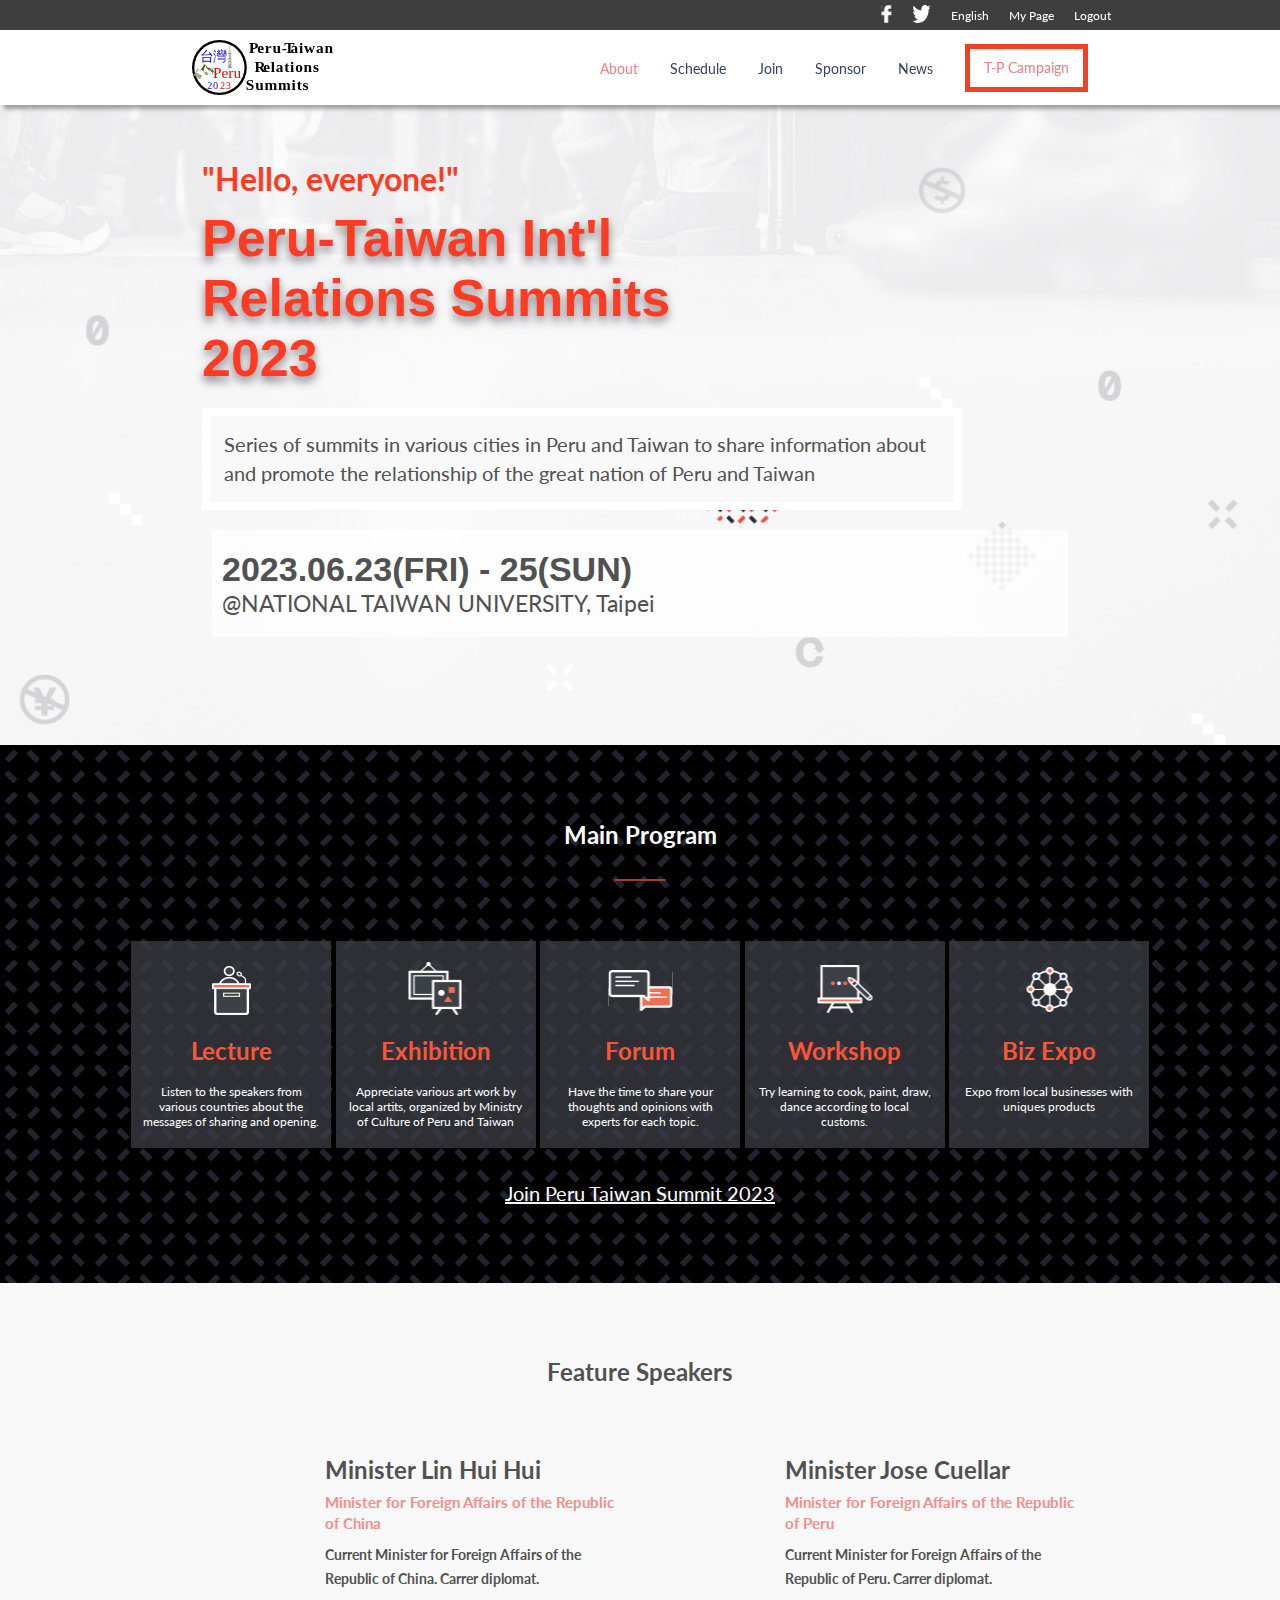
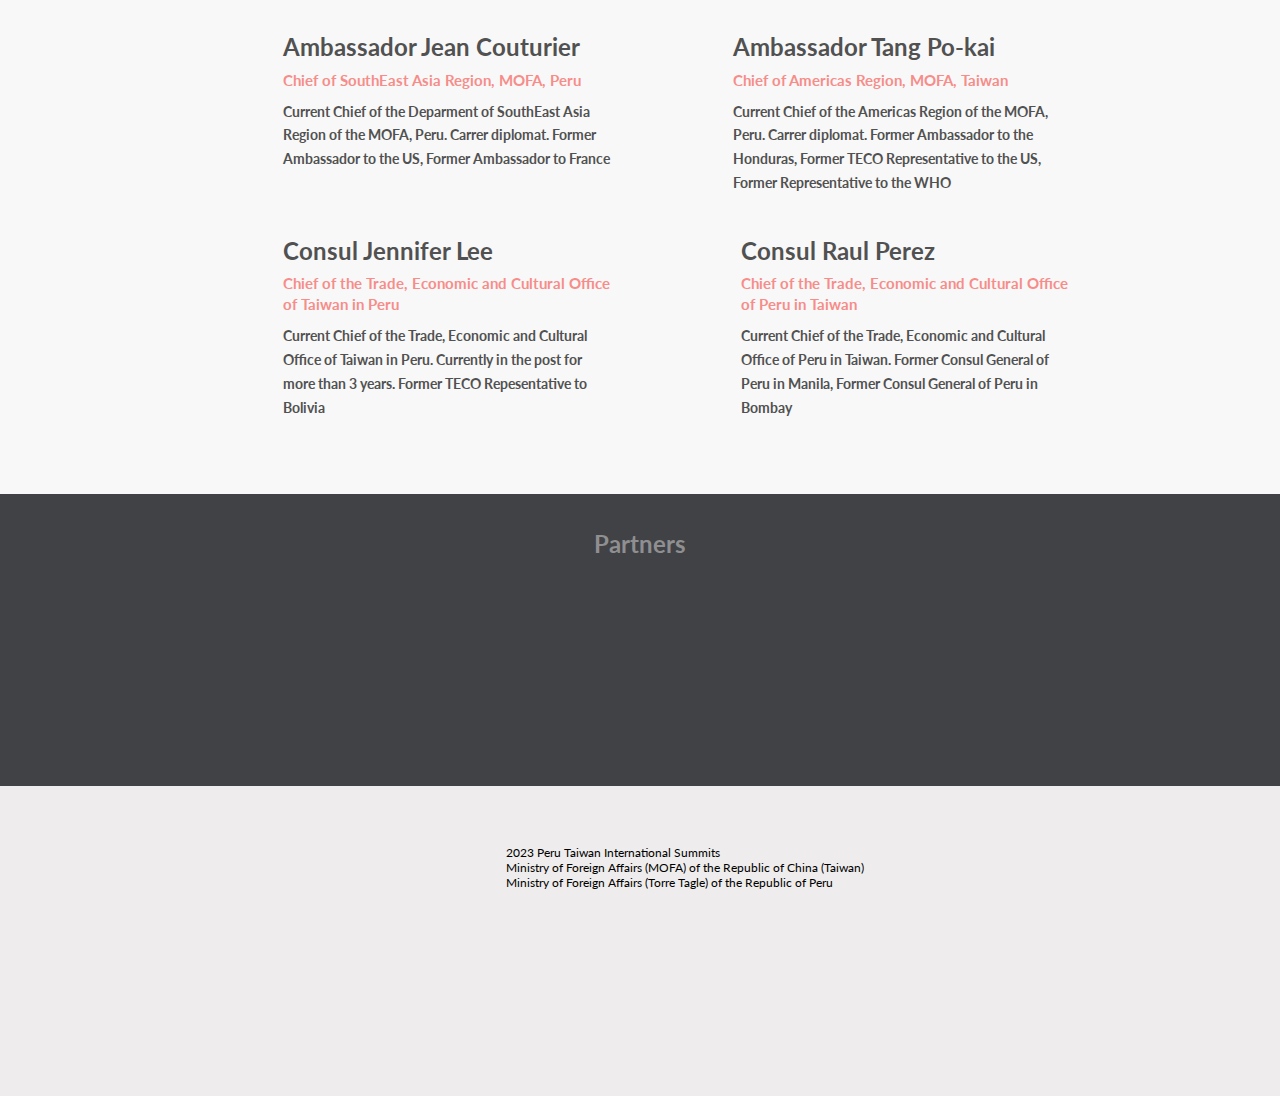
<file: index.html>
<!DOCTYPE html>
<html lang="en">
<head>
  <meta charset="UTF-8">
  <meta http-equiv="X-UA-Compatible" content="IE=edge">
  <meta name="viewport" content="width=device-width, initial-scale=1.0">
  <link rel="preconnect" href="https://fonts.googleapis.com">
  <link rel="preconnect" href="https://fonts.gstatic.com" crossorigin>
  <link href="https://fonts.googleapis.com/css2?family=Lato:wght@100;300;400;700;900&display=swap" rel="stylesheet">
  <link href="https://fonts.cdnfonts.com/css/cocogoose" rel="stylesheet">
  <link rel="stylesheet" href="./static/css/base_layout.css">
  <script src="./static/js/menuModal.js" defer></script>
  <script src="./static/js/renderIndex.js" type="module" defer></script>
  <title>Peru Taiwan Summit 2023</title>
</head>
<body> 
  <header id="header">
    <nav class="social-media">
      <a href="https://www.facebook.com/"><img src="./images/fb-icon.svg" alt="Facebook Link"></a>
      <a href="https://twitter.com/"><img src="./images/tw-icon.svg" alt="Twitter Link"></a>
      <a href="#">English</a>
      <a href="#">My Page</a>
      <a href="#">Logout</a>
    </nav>
    <nav class="nav-header .modal-bg">
      <div class="logo modal-bg">
        <a href="./index.html" class="logo"><img src="./images/Conference-logo.svg" alt="Peru Taiwan Summits 2023"></a>
      </div>
      <div class="nav-menu">
        <input type="checkbox" id="menu_toggle" />
        <label for="menu_toggle" class="menu_hamburger"><img src="./images/Union.svg" alt="Menu"></label>
        <ul class="menu">
          <li id="close_menu">X</li>
          <li><a href="./about.html" class="active">About</a></li>
          <li><a href="#">Schedule</a></li>
          <li><a href="#">Join</a></li>
          <li><a href="#">Sponsor</a></li>
          <li><a href="#">News</a></li>
          <li class="square"><a href="#" class="active">T-P Campaign</a></li>
        </ul>
      </div>
    </nav>
  </header>
  <section class="section-light modal-bg intro about" id="intro">
    <div>
      <h2 class="subtitle">"Hello, everyone!"</h2>
      <h1 class="section-title">Peru-Taiwan Int'l <br> Relations Summits <br> 2023</h1>
      <p class="description">Series of summits in various cities in Peru and Taiwan to share information about and
        promote the relationship of the great nation of Peru and Taiwan
      </p>
    </div>
  </section>
  <section class="section-dark modal-bg activities" id="activities">
    <h2 class="section-title">Main Program</h2>
    <img src="./images/title_underline.svg" alt="">
    <ul class="activiy-ctn">
      <li class="activiy">
        <img src="./images/program_icon_01 1.svg" alt="Lecture Summit" class="work-image">
        <h3 class="activity-title">Lecture</h3>
        <p class="activity-descrip">Listen to the speakers from various countries about the messages of sharing and opening.</p>
      </li>
      <li class="activiy">
        <img src="./images/program_icon_02 1.svg" alt="Exhibition Summit" class="work-image">
        <h3 class="activity-title">Exhibition</h3>
        <p class="activity-descrip">Appreciate various art work by local artits, organized by Ministry of Culture of Peru and Taiwan</p>
      </li>
      <li class="activiy">
        <img src="./images/program_icon_03 1.svg" alt="Forum Summit" class="work-image">
        <h3 class="activity-title">Forum</h3>
        <p class="activity-descrip">Have the time to share your thoughts and opinions with experts for each topic.</p>
      </li>
      <li class="activiy">
        <img src="./images/program_icon_04 1.svg" alt="Workshop Summit" class="work-image">
        <h3 class="activity-title">Workshop</h3>
        <p class="activity-descrip">Try learning to cook, paint, draw, dance according to local customs.</p>
      </li>
      <li class="activiy">
        <img src="./images/program_icon_05 1.svg" alt="Biz Expo Summit" class="work-image">
        <h3 class="activity-title">Biz Expo</h3>
        <p class="activity-descrip">Expo from local businesses with uniques products</p>
      </li>    
    </ul>
    <button class="Join-more">Join Peru Taiwan Summit 2023</button>
  </section>
</body>
</html>
</file>
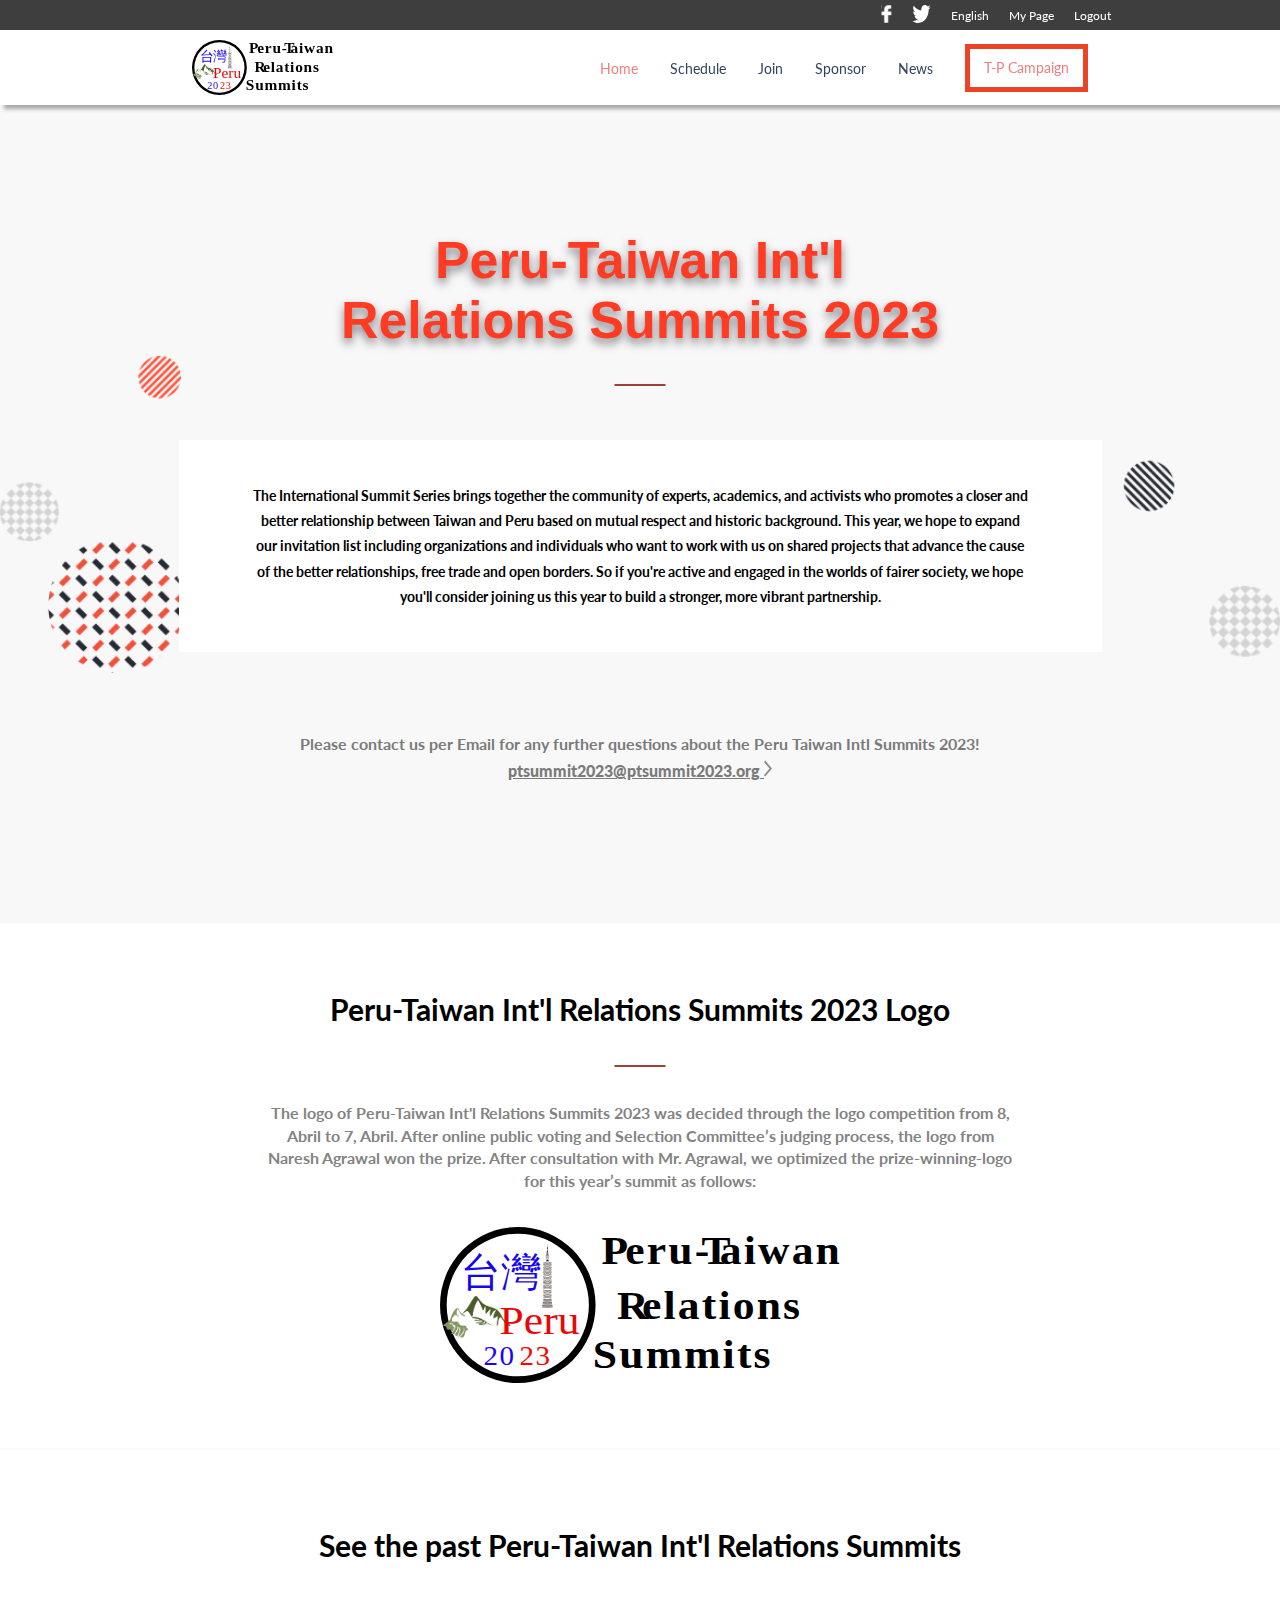
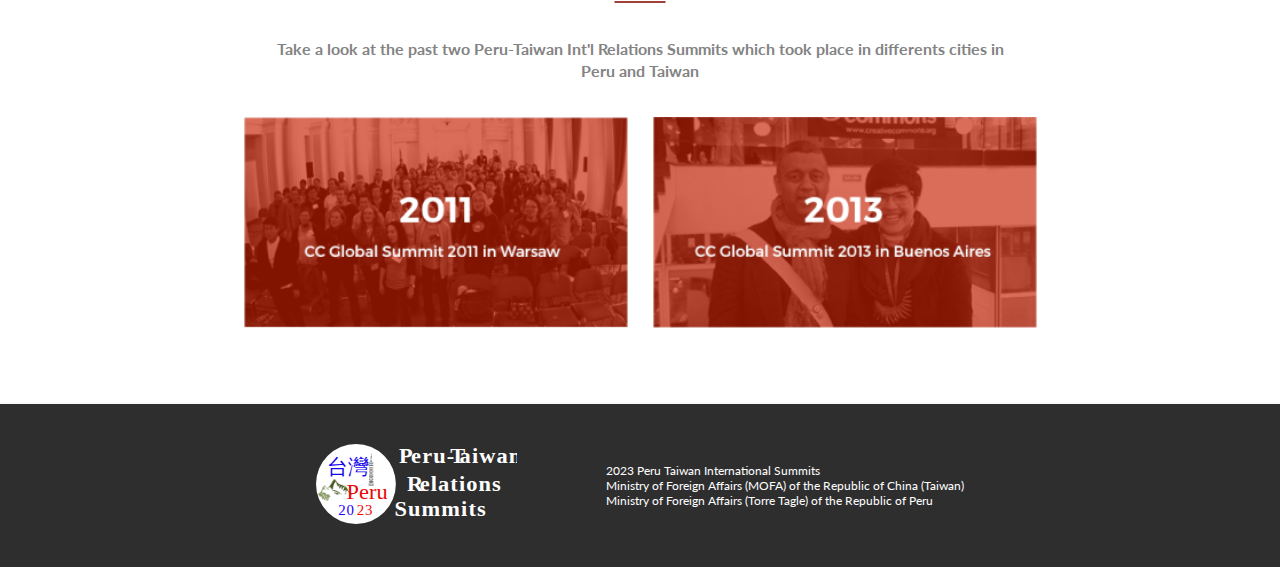
<file: about.html>
<!DOCTYPE html>
<html lang="en">
<head>
  <meta charset="UTF-8">
  <meta http-equiv="X-UA-Compatible" content="IE=edge">
  <meta name="viewport" content="width=device-width, initial-scale=1.0">
  <link rel="preconnect" href="https://fonts.googleapis.com">
  <link rel="preconnect" href="https://fonts.gstatic.com" crossorigin>
  <link href="https://fonts.googleapis.com/css2?family=Lato:wght@100;300;400;700;900&display=swap" rel="stylesheet">
  <link href="https://fonts.cdnfonts.com/css/cocogoose" rel="stylesheet">
  <link rel="stylesheet" href="./static/css/base_layout.css">
  <link rel="stylesheet" href="./static/css/about_layout.css">
  <script src="./static/js/menuModal.js" defer></script>
  <script src="./static/js/renderAbout.js" type="module" defer></script>
  <title>Peru Taiwan Summit 2023</title>
</head>
</head>
<body>
  <header id="header">
    <nav class="social-media">
      <a href="https://www.facebook.com/"><img src="./images/fb-icon.svg" alt="Facebook Link"></a>
      <a href="https://twitter.com/"><img src="./images/tw-icon.svg" alt="Twitter Link"></a>
      <a href="#">English</a>
      <a href="#">My Page</a>
      <a href="#">Logout</a>
    </nav>
    <nav class="nav-header .modal-bg">
      <div class="logo modal-bg">
        <a href="./index.html" class="logo"><img src="./images/Conference-logo.svg" alt="Peru Taiwan Summits 2023"></a>
      </div>
      <div class="nav-menu">
        <input type="checkbox" id="menu_toggle" />
        <label for="menu_toggle" class="menu_hamburger"><img src="./images/Union.svg" alt="Menu"></label>
        <ul class="menu">
          <li id="close_menu">X</li>
          <li><a href="./index.html" class="active">Home</a></li>
          <li><a href="#">Schedule</a></li>
          <li><a href="#">Join</a></li>
          <li><a href="#">Sponsor</a></li>
          <li><a href="#">News</a></li>
          <li class="square"><a href="#" class="active">T-P Campaign</a></li>
        </ul>
      </div>
    </nav>
  </header>
  <section class="section-light modal-bg intro about" id="intro">
    <div>
      <h2 class="subtitle">"Hello, everyone!"</h2>
      <h1 class="section-title">Peru-Taiwan Int'l <br> Relations Summits 2023</h1>
    </div>
    <img src="./images/title_underline.svg" alt="">
      <p class="description">
        The International Summit Series brings together the community of experts, academics, and activists who promotes
        a closer and better relationship between Taiwan and Peru based on mutual respect and historic background. This 
        year, we hope to expand our invitation list including organizations and individuals
        <span class="temp">
          who want to work with us on shared projects that advance the cause of the better relationships, free trade and open borders.
          So if you're active and engaged in the worlds of fairer society, we hope you'll consider joining us this year to build a 
          stronger, more vibrant partnership.
        </span>
      </p>
      <p class="contact">
        Please contact us per Email for any further questions about the Peru Taiwan Intl Summits 2023! <br>
        <b><span>ptsummit2023@ptsummit2023.org </span><span class="temp"><a href="#"><img src="./images/arrow_right.svg" alt="Email" class="arrow"></a></span></b>
      </p>
  </section>
  <section class="white modal-bg about-logo" id="logo">
    <h2 class="section-title">Peru-Taiwan Int'l Relations Summits 2023 Logo</h2>
    <img src="./images/title_underline.svg" alt="">
    <p class="description">
      The logo of Peru-Taiwan Int'l Relations Summits 2023 was decided through the logo competition from 8, Abril to 7, Abril.
      <span class="temp">
        After online public voting and Selection Committee’s judging process, the logo from Naresh Agrawal won the prize.
        After consultation with Mr. Agrawal, we optimized the prize-winning-logo for this year’s summit as follows:
      </span>
    </p>
    <img src="./images/Conference-logo.svg" alt="Peru Taiwan Summits 2023" class="about-logo-img">
  </section>
  <section class="white modal-bg about-logo" id="speakers">
    <h2 class="section-title"> See the past Peru-Taiwan Int'l Relations Summits</h2>
    <img src="./images/title_underline.svg" alt="">
    <p class="description">
      Take a look at the past two Peru-Taiwan Int'l Relations Summits which took place in differents cities in Peru and Taiwan
    </p>
    <div class="past-meet">
      <img src="./images/about_2011.png" alt="Peru Taiwan Summits 2011" class="about-logo-img">
      <img src="./images/about_2013.png" alt="Peru Taiwan Summits 2012" class="about-logo-img">
    </div>
  </section>
</body>
</html>
</file>
<file: static/css/base_layout.css>
/* **** globals **** */

:root {
  --box-shadow: #00000056;
  --font-descrip: #f8f8f8;
  --font-1: #515151;
  --font-active: #f07f7e;
  --font-schedule: #ff5438;
  --program-bg: #3b3e45c2;
  --btn-more: #ff4f38;
  --bg-sponsor: #414246;
  --font-3: #344563;
  --font-sponsor: #8f8f91;
  --font-speaker-pos: #f78c89;
  --font-contact-des: #ebebff;
  --font-form-label: #7d7c84;
  --bckgrd: #fff;
  --bckgrd-0: #fff0;
  --btn-color: #396df2;
  --btn-active: #2230d2;
  --border: #dfe1e6;
  --body-bg: #eeecec;
  --connect: #7f8cff;
  --letter-bb: #fff;
  --bg-contact: #5263ff;
  --bg-menu: #000000e3;
  --bg-modal: #c1c7d0be;
  --font-error: #f00;
  --form-valid: #0f0;
  --font-heading1: #ff3c23;
}

* {
  margin: 0;
  padding: 0;
  box-sizing: border-box;
}

.modal-active .modal-bg {
  filter: blur(5px);
}

li {
  list-style-type: none;
}

a {
  text-decoration: none;
}

body {
  --top-nav: clamp(63px, (100vw - 440px) * 1000, min(9.8vw, 75px));
  --top-header: clamp(var(--top-nav), (100vw - 768px) * 1000, calc(var(--top-nav) + 30px));

  font-family: 'Lato', sans-serif;
  display: flex;
  flex-flow: column;
  background-color: var(--body-bg);
  margin-block-start: var(--top-header);
}

/* **** Header **** */

header {
  position: fixed;
  top: 0;
  width: 100%;
  height: var(--top-header);
  background-color: var(--bckgrd);
  z-index: 3;
  box-shadow: 4px 4px 4px var(--box-shadow);
}

.social-media {
  display: none;
}

.nav-header {
  --padding-nav: clamp(max(23px, 6.2vw), (100vw - 768px) * 1000, min(205px, 14.2vw));

  display: flex;
  justify-content: center;
  align-items: center;
  padding-inline: var(--padding-nav);
  height: var(--top-nav);
  position: relative;
  width: 100%;
}

.logo {
  display: flex;
  align-items: center;
}

.logo img {
  height: clamp(calc(var(--top-nav) - 20px), (100vw - 440px) * 1000, calc(var(--top-nav) - 40px));
  width: calc((var(--top-nav) - 20px) * 18 / 7);
}

.logo:hover {
  transform: scale(1.15);
  transition: transform 0.3s ease-in-out;
}

.menu li .active {
  color: var(--font-active);
}

.square {
  border: 5px solid #ec4327;
  width: 150px;
  height: 80px;
  display: flex;
  align-items: center;
  justify-content: center;
  padding-inline: 15px;
}

.nav-menu {
  position: absolute;
  left: var(--padding-nav);
}

.menu a {
  font-size: 14px;
}

#menu_toggle,
.menu {
  display: none;
}

#close_menu {
  font-size: 3.5rem;
}

.menu li:hover {
  transform: scale(1.1);
  color: var(--font-1);
  text-shadow: 0.5px 0.5px var(--font-1);
  transition-property: transform, color, text-shadow;
  transition-duration: 0.3s;
  transition-timing-function: ease-in-out;
}

.menu_hamburger img {
  width: 31px;
  height: 27px;
  display: block;
}

.modal-active .menu_hamburger {
  display: none;
}

.selected {
  border-bottom: var(--font-3) 2px solid;
  transition: border-bottom 0.2s;
}

.menu_popup.menu {
  display: flex;
  flex-direction: column;
  top: 0;
  left: 0;
  position: fixed;
  padding: max(28px, 7.5%);
  width: 100%;
  height: 100%;
  max-width: 768px;
  background: var(--bckgrd-0);
  opacity: 0%;
  z-index: -3;
  font-size: 0;
  font-weight: 600;
  color: var(--bckgrd);
  gap: 20px;
  animation: fadeIn 0.5s cubic-bezier(0.165, 0.84, 0.44, 1) forwards;
}

.menu_popup.menu.out {
  animation: fadeOut 0.5s cubic-bezier(0.165, 0.84, 0.44, 1) forwards;
}

@keyframes fadeIn {
  0% {
    opacity: 0%;
    font-size: 0;
    z-index: -3;
    background: var(--bckgrd-0);
  }

  100% {
    opacity: 85%;
    font-size: max(32px, 1.5vw);
    z-index: 20;
    background: var(--bg-menu);
  }
}

@keyframes fadeOut {
  0% {
    opacity: 85%;
    font-size: max(32px, 1.5vw);
    z-index: 20;
    background: var(--bg-menu);
  }

  100% {
    opacity: 0%;
    font-size: 0;
    z-index: -3;
    background: var(--bckgrd-0);
  }
}

.menu_popup a {
  font-size: max(26px, 1.25vw);
  font-weight: 600;
  color: var(--bckgrd);
}

.menu_popup #close_menu {
  align-self: flex-end;
}

/**** intro **** */

.section-light {
  color: var(--font-1);
  background-color: var(--font-descrip);
}

.section-light div {
  padding-inline: clamp(6.5px, (100vw - 450px) * 1000, 10px);
}

.intro {
  background-image: url('../../images/hero-bg-mobile.png');
  background-size: cover;
  background-repeat: no-repeat;
  padding-block: 97px 69px;
}

.section-dark {
  background-image: url('../../images/pattern-bg.png');
  background-repeat: repeat;
  background-color: #000;
  color: var(--letter-bb);
  padding: 10px;
  display: flex;
  flex-flow: column;
  align-items: center;
  gap: 10px;
}

.intro .section-title {
  color: var(--font-heading1);
  font-weight: bold;
  font-size: clamp(32px, (100vw - 450px) * 1000, 42px);
  text-shadow: 0 5px 10px var(--font-form-label);
  font-family: 'COCOGOOSE', sans-serif;
  margin-top: 10px;
}

.intro .subtitle {
  color: var(--font-heading1);
  font-size: clamp(20px, (100vw - 450px) * 1000, 24px);
  display: inline-block;
}

.intro .description {
  font-size: clamp(12px, (100vw - 450px) * 1000, 12.5px);
  line-height: 145%;
  padding: 14px;
  border: 4px solid var(--bckgrd);
  background-color: var(--font-descrip);
  color: var(--font-1);
  margin-block: 20px;
  max-width: 760px;
}

.date-schedule-container {
  max-width: 760px;
  display: flex;
  align-items: center;
  gap: 10px;
  padding-inline: 10px;
}

#slider-wrapper {
  margin: auto;
  height: 400px;
  position: relative;
  overflow: hidden;
  flex-grow: 10;
  flex-basis: 1000px;
  display: flex;
  align-items: center;
}

#slider-wrapper ul {
  width: 5000px;
  height: 400px;
  overflow: hidden;
  position: absolute;
  top: 0;
  left: 0;
  transition: left 300ms ease-in-out;
}

#slider-wrapper ul li {
  height: 400px;
  width: 1000px;
  position: relative;
  float: left;
  display: flex;
  align-items: center;
}

.content {
  display: flex;
  flex-direction: column;
  padding: clamp(5px, (100vw - 300px) * 1000, clamp(12.5px, (100vw - 450px) * 1000, 20px));
  overflow: auto;
  flex-grow: 1;
  background-color: rgba(255, 255, 255, 0.7);
}

.content h3 {
  font-size: clamp(20px, (100vw - 450px) * 1000, 21px);
  font-family: 'COCOGOOSE', sans-serif;
}

.content p {
  font-size: clamp(13px, (100vw - 450px) * 1000, 13.5px);
}

/* **** Main Activities **** */

.activities {
  padding-block: max(30.5px, 4.2vh);
  padding-inline: max(10px, 2.7vw);
}

.activities .activiy-ctn {
  display: flex;
  flex-flow: column;
  padding-inline: max(10px, 2.7vw);
  gap: max(3px, 0.5vh);
  margin-top: 30px;
}

.activities .activiy {
  display: grid;
  grid-template-columns: 1fr 1.14fr 3.375fr;
  gap: 12px;
  align-items: center;
  max-width: 355px;
  min-height: 83px;
  background-color: var(--program-bg);
  padding-inline: max(8px, 2.3vw);
  padding-block: max(15.16px, 2.1vh);
}

.activities .activity-title {
  font-size: clamp(12px, (100vw - 375px) * 1000, 14.5px);
  line-height: 175%;
  color: var(--font-schedule);
  font-weight: 700;
  display: inline-block;
}

.activities .activity-descrip {
  font-size: clamp(9.5px, (100vw - 375px) * 1000, 11px);
}

.Join-more {
  padding-block: 20px;
  padding-inline: 50px;
  background-color: var(--btn-more);
  color: var(--bckgrd);
  font-weight: 900;
  font-size: clamp(14px, (100vw - 375px) * 1000, 16px);
  line-height: 175%;
  font-family: 'Lato', sans-serif;
  cursor: pointer;
}

/* **** Speakers **** */

.speakers {
  display: flex;
  flex-flow: column;
  align-items: center;
  gap: 17px;
  padding-inline: 0;
  padding-block: max(2vh, 14.49px);
}

.speakers-ctn {
  display: grid;
  grid-template-columns: 1fr;
  padding-inline: 12.54px;
  justify-items: center;
  width: clamp(90vw, (500px - 100vw) * 1000, 98vw);
  max-width: clamp(500px, (500px - 100vw) * 1000, 367px);
  column-gap: 25px;
  row-gap: 22px;
  margin-top: 30px;
}

.speaker {
  display: flex;
  gap: min(3.8vw, 22.5px);
  font-weight: 700;
}

.speaker .work-image {
  width: 28.5vw;
  max-width: 107px;
}

.speaker-right {
  display: flex;
  flex-flow: column;
  gap: 6.4px;
}

.speaker-name {
  font-size: 15px;
}

.speaker-pos {
  color: var(--font-speaker-pos);
  font-size: 10px;
  line-height: 150%;
}

.speaker-descrip {
  font-size: 9px;
  line-height: 156%;
}

.btn-more {
  height: 38px;
  border: 1px solid #dcdcdc;
  width: clamp(90vw, (500px - 100vw) * 1000, 98vw);
  max-width: clamp(500px, (500px - 100vw) * 1000, 356px);
  display: flex;
  align-items: center;
  justify-content: center;
  gap: 10px;
  border-radius: 4px;
  filter: drop-shadow(2px 2px 4px rgba(0, 0, 0, 0.25));
  background-color: var(--font-descrip);
  font-weight: 700;
  font-size: 11px;
  line-height: 255%;
}

/* **** Sponsors **** */

.sponsors {
  background-color: var(--bg-sponsor);
  background-image: none;
  color: var(--font-sponsor);
  padding-block: 35px;
}

.sponsors .activiy-ctn {
  display: flex;
  gap: clamp(10px, (100vw - 375px) * 1000, clamp(15px, (100vw - 500px) * 1000, 25px));
  flex-flow: row wrap;
  align-items: center;
  justify-content: center;
  margin-top: 30px;
}

.sponsors .activiy {
  display: inline;
  background-color: transparent;
  opacity: 0.8;
}

.sponsors .activiy img {
  height: clamp(80px, (100vw - 375px) * 1000, 100px);
  max-width: 200px;
  filter: grayscale(0.5);
}

.activities .activiy:hover {
  border: 2px solid #fff;
}

#prev img {
  transform: rotate(180deg);
}

footer {
  display: flex;
  gap: 10%;
  padding-block: 30px;
  font-size: 10px;
  justify-content: center;
  padding-inline: min(7vw, 30px);
}

@media only screen and (min-width: 768px) {
  /* **** Header section **** */

  .social-media {
    display: flex;
    height: 30px;
    background-color: #3e3e3e;
    padding-inline: 13.2vw;
    justify-content: flex-end;
    gap: 20px;
    align-items: center;
  }

  .social-media img {
    height: 18px;
    width: auto;
  }

  .social-media a {
    text-decoration: none;
    color: #fff;
    font-size: 12px;
  }

  .nav-header {
    position: static;
    justify-content: space-between;
    padding-inline: 0;
    max-width: none;
    width: 70%;
    margin-inline: auto;
  }

  .nav-menu {
    position: static;
  }

  .menu {
    flex-direction: row;
    justify-content: center;
    align-items: center;
    display: flex;
    padding: 0;
    gap: clamp(0.65vw, (100vw - 900px) * 1000, 32px);
  }

  .menu a {
    color: var(--font-3);
  }

  .menu_hamburger {
    display: none;
  }

  #close_menu {
    display: none;
  }

  .menu li:hover {
    transform: scale(1.3);
    color: var(--font-1);
    text-shadow: 0.5px 0.5px var(--font-1);
    transition-property: transform, color, text-shadow;
    transition-duration: 0.3s;
    transition-timing-function: ease-in-out;
  }

  .square {
    width: 123px;
    height: 48px;
    padding-inline: 0;
  }

  /**** intro **** */

  .intro {
    background-image: url('../../images/hero-bg-desktop.png');
    background-size: cover;
    padding-block: 6vh 12vh;
  }

  .activities {
    padding-block: 75px;
    padding-inline: 14.9vw;
    gap: 30px;
  }

  .section-light > div {
    max-width: none;
    width: 70%;
    margin-inline: auto;
  }

  .intro .section-title {
    font-size: 52px;
  }

  .intro .subtitle {
    font-size: 32px;
  }

  .intro .description {
    font-size: clamp(20px, (100vw - 1440px) * 1000, clamp(26px, (100vw - 1920px) * 1000, 30px));
    line-height: 145%;
    padding: 14px;
    border: 8.5px solid var(--bckgrd);
    background-color: var(--font-descrip);
    color: var(--font-1);
    margin-block: 20px;
    max-width: 760px;
  }

  .content h3 {
    font-size: clamp(34px, (100vw - 1440px) * 1000, clamp(38px, (100vw - 1920px) * 1000, 42px));
  }

  .content p {
    font-size: clamp(23px, (100vw - 1440px) * 1000, clamp(25px, (100vw - 1920px) * 1000, 27px));
  }

  .activities .activiy-ctn {
    display: flex;
    flex-flow: row;
    justify-content: center;
    max-width: 1300px;
    gap: max(3px, 0.5vh);
    margin-top: 30px;
  }

  .activities .activiy {
    display: flex;
    flex-direction: column;
    gap: 12px;
    align-items: center;
    width: clamp(clamp(145px, (100vw - 900px) * 1000, 170px), (100vw - 1050px) * 1150, clamp(180px, (100vw - 1250px) * 1000, 200px));
    min-height: 83px;
    background-color: var(--program-bg);
    padding-inline: 11px;
    padding-block: max(15.16px, 2.1vh);
  }

  .activities .activity-title {
    font-size: clamp(24px, (100vw - 1440px) * 1000, 27px);
  }

  .activities .activity-descrip {
    font-size: clamp(12px, (100vw - 1440px) * 1000, 14px);
    text-align: center;
  }

  /* **** Speakers **** */

  #speakers {
    padding-block: 74px;
  }

  .speakers {
    gap: 20px;
    padding-block: 10px max(7vh, 74px);
  }

  .speakers-ctn {
    display: grid;
    grid-template-columns: repeat(auto-fit, minmax(clamp(100%/(4) + 0.1%, (1920px - 100vw) * 1000, clamp(100%/(3) + 0.1%, (1000px - 100vw) * 1000, 100%)), 1fr));
    justify-items: center;
    width: 71.5vw;
    max-width: clamp(1600px, (1050px - 100vw) * 1000, 100%);
    column-gap: 27.5px;
    row-gap: 42px;
  }

  .speaker {
    max-width: 503px;
  }

  .speaker .work-image {
    width: 12.4vw;
    max-width: 178px;
  }

  .speaker-right {
    display: flex;
    flex-flow: column;
    gap: 9px;
  }

  .speaker-name {
    font-size: 24px;
    line-height: 115%;
  }

  .speaker-pos {
    color: var(--font-speaker-pos);
    font-size: 15px;
    line-height: 140%;
  }

  .speaker-descrip {
    font-size: 14px;
    line-height: 170%;
  }

  .sponsors {
    gap: 20px;
  }

  .sponsors .activiy-ctn {
    max-width: 1000px;
    flex-flow: row;
    gap: clamp(clamp(20px, (100vw - 850px) * 1000, 25px), (100vw - 1000px) * 1000, 40px);
  }

  .Join-more {
    padding-block: 0;
    padding-inline: 0;
    background-color: transparent;
    color: var(--bckgrd);
    text-decoration: underline;
    font-weight: 400;
    font-size: clamp(20px, (100vw - 1440px) * 1000, 24px);
    line-height: 150%;
    border: none;
  }

  .btn-more {
    display: none;
  }

  footer {
    padding-block: clamp(40px, (100vw - 1440px) * 1000, 60px);
    font-size: clamp(12px, (100vw - 1440px) * 1000, 14px);
    justify-content: center;
    align-items: center;
    padding-inline: min(15vw, 221px);
  }

  footer .logo img {
    height: clamp(80px, (100vw - 1440px) * 1000, 100px);
    width: 100%;
  }

  .sponsors .activiy img {
    height: clamp(clamp(80px, (100vw - 850px) * 1000, 100px), (100vw - 1000px) * 1000, 120px);
  }
}
</file>
<file: static/css/about_layout.css>
.dark {
  background-color: #2e2e2e;
  color: #fff;
}

.white {
  background-color: #fff;
}

.intro.about {
  background-image: url('../../images/about-bg-moible.png');
  background-size: contain;
  background-repeat: no-repeat;
  text-align: center;
  font-weight: 700;
}

.about .subtitle {
  color: #ff4f38;
  font-size: 28px;
}

.about > img {
  display: none;
}

.about .description {
  background-color: #fff;
  color: black;
  padding-inline: 2.5vw;
  font-size: 14px;
  line-height: 180%;
  text-align: center;
}

.about .contact {
  color: black;
  padding-block: 24px;
  padding-inline: 11.7vw;
  font-size: 12px;
  line-height: 200%;
  text-align: center;
}

.about .contact span {
  text-decoration: underline;
}

.about-logo {
  display: flex;
  padding-block: 33px;
  flex-flow: column;
  text-align: center;
  align-items: center;
  gap: 35px;
  padding-inline: 10.5px;
  border-bottom: 2px solid #fafafa;
  font-weight: 700;
}

.about-logo .section-title {
  font-size: 20px;
  line-height: 140%;
}

.about-logo .description {
  font-size: 16px;
  line-height: 140%;
  max-width: 759px;
  color: #838383;
}

.about-logo-img {
  width: 75vw;
}

.past-meet {
  display: flex;
  flex-flow: column;
  gap: 25px;
  align-items: center;
}

.temp {
  display: none;
}

@media only screen and (min-width: 768px) {
  .intro.about {
    background-image: url('../../images/about-bg-desktop.png');
    background-size: contain;
    background-repeat: no-repeat;
    background-position: top 50% left 0;
    display: flex;
    flex-flow: column;
    align-items: center;
    padding-block: 115px;
    gap: 34px;
  }

  .about .subtitle {
    display: none;
  }

  .about > img {
    display: block;
  }

  .about .description {
    padding: 35px 65px;
    font-size: 14px;
    width: min(100vw, 923px);
    max-width: 923px;
  }

  .about .contact {
    color: #7a7a7a;
    padding-block: 24px;
    padding-inline: 11.7vw;
    font-size: 16px;
    line-height: 170%;
  }

  .about-logo {
    padding-block: 65px;
  }

  .about-logo .section-title {
    font-size: 30px;
    line-height: 140%;
  }

  .about-logo-img {
    max-width: 400px;
  }

  #sponsors {
    display: none;
  }

  .past-meet {
    flex-flow: row;
    gap: 25px;
    justify-content: center;
  }

  .past-meet .about-logo-img {
    width: 30vw;
    max-width: 430px;
  }

  .temp {
    display: inline;
  }
}
</file>
